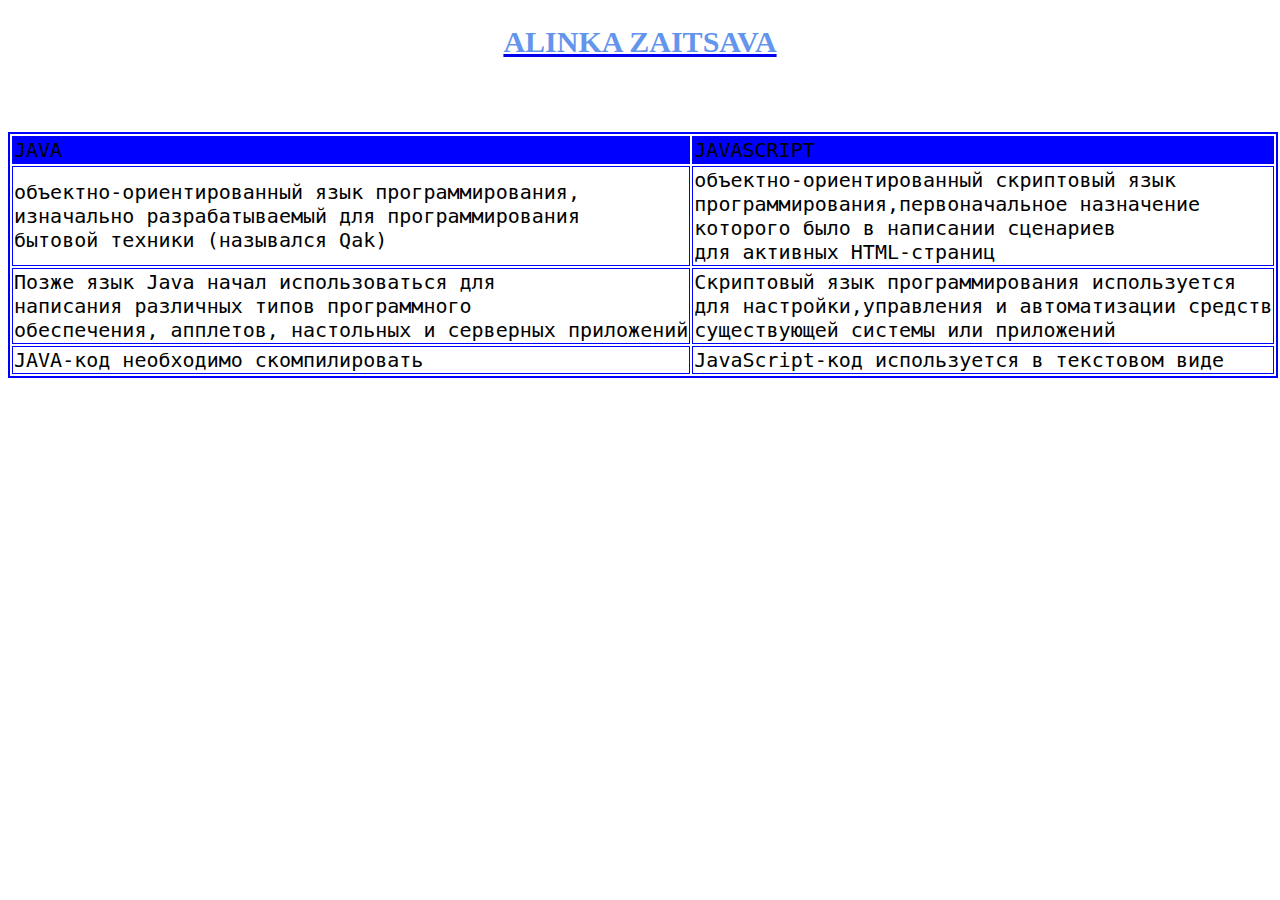
<file: index.html>
<!DOCTYPE html>

<html>
    <head>
        <meta charset="UTF-8"/>
        <title>Мои подружки</title>
<style>
body {
        font-size: 15pt;
    }
    h2{
        text-align: center;
        color: cornflowerblue;
    }
</style>
    </head>
    <body>
        <a href="index2.html"><h2>ALINKA ZAITSAVA</h2></a>

<pre>      
  <table  bordercolor="blue" border="2" width="60%" align="center"> 
         <tr bgcolor="blue">
           <td>JAVA</td>
           <td>JAVASCRIPT</td>
          
         </tr>
         <tr>

           <td>объектно-ориентированный язык программирования,<br>изначально разрабатываемый для программирования<br>бытовой техники (назывался Qak)</td>
           <td>объектно-ориентированный скриптовый язык<br>программирования,первоначальное назначение<br>которого было в написании сценариев<br>для активных HTML-страниц</td>
           
         </tr>
         <tr>
           
           <td>Позже язык Java начал использоваться для<br>написания различных типов программного<br>обеспечения, апплетов, настольных и серверных приложений</td>
           <td>Скриптовый язык программирования используется<br>для настройки,управления и автоматизации средств<br>существующей системы или приложений</td>
         </tr>
         <tr>
           <td>JAVA-код необходимо скомпилировать</td>
           <td>JavaScript-код используется в текстовом виде</td>
         </tr>
        </table>
</pre>  
    </body>
</html>
</file>
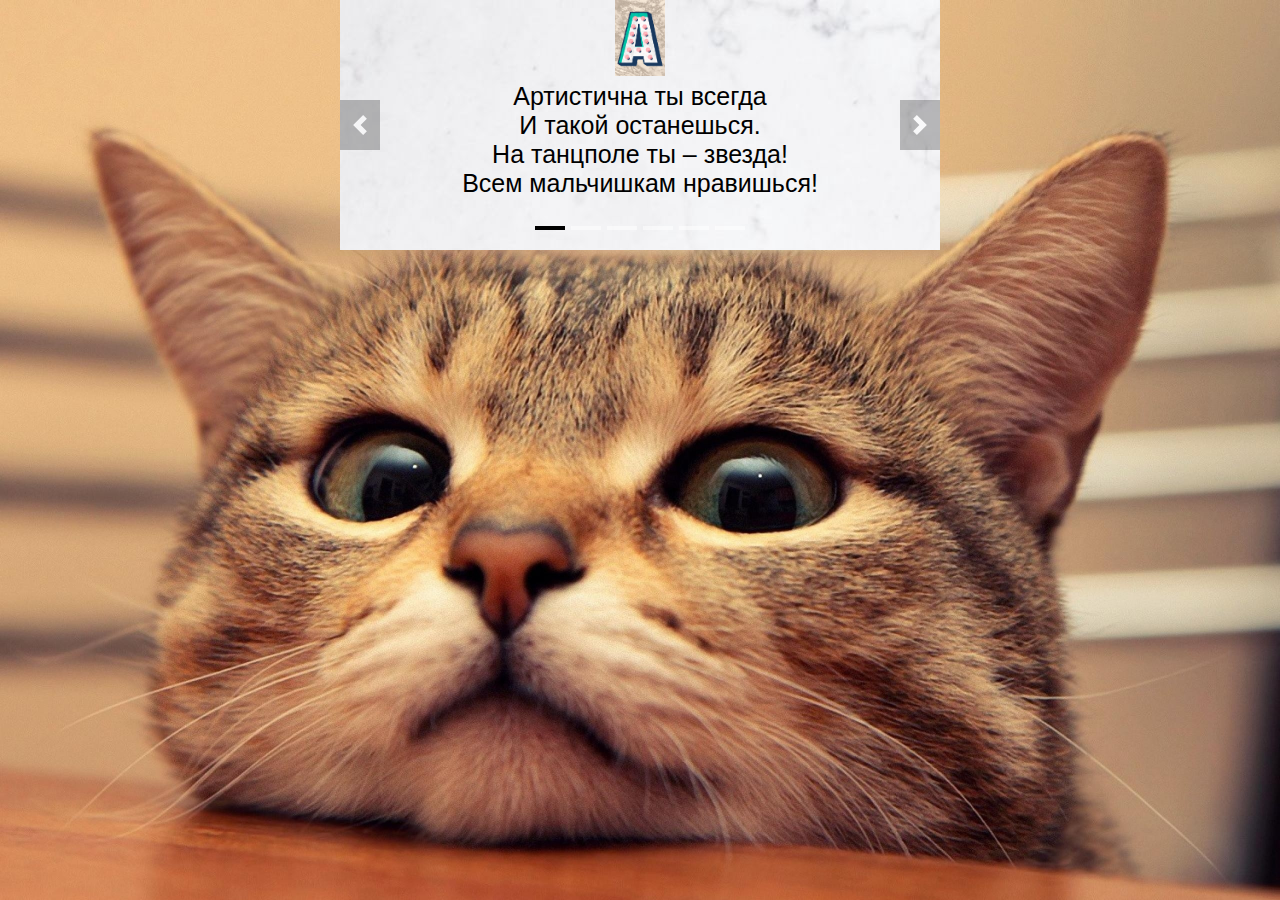
<file: index2.html>
<!DOCTYPE html>
<html lang="ru">

<head>
  <meta charset="utf-8">
  <meta name="viewport" content="width=device-width, initial-scale=1, shrink-to-fit=no">
  <title>АЛИНКА</title>
  <link rel="stylesheet" href="css/style.css">
</head>

<body>

  <div class="slider">
    <div class="slider__wrapper">
      <div class="slider__items">
        <div class="slider__item">
          <div class="okno"><img src="css/a.gif" width="50px"><br>
              Артистична ты всегда<br>
И такой останешься.<br>
На танцполе ты – звезда!<br>
Всем мальчишкам нравишься!<br>

</div>
        </div>
        <div class="slider__item">
          <div class="okno"><img src="css/l.gif" width="50px"><br>

              
              Лучик солнца для меня,<br>
Ласковая ты моя.<br>
Лишь тебя одну люблю,<br>
Песню о тебе спою!<br>

</div>
        </div>
        <div class="slider__item">
          <div class="okno"><img src="css/i.gif" width="50px"><br>

Интеллигентна и игрива,<br>
Настоящий изумруд.<br>
Так изыскано строптива,<br>
Полна идей ты и причуд!<br>

            </div>
        </div>
        <div class="slider__item">
           <div class="okno"><img src="css/n.gif" width="50px"><br>Непредсказуемой бываешь,<br>
Меня ты часто удивляешь,<br>
Везде спешишь успеть побыть…<br>
Ну как такую не любить!<br>
</div>
        </div>
           <div class="slider__item">
           <div class="okno"><img src="css/a.gif" width="50px"><br>


А еще тебе скажу,<br>
Больше всех тебя ценю,<br>
И ценю не за красу,<br>
А за мудрость, доброту!<br>


</div>
        </div>
          <div class="slider__item">
           <div class="okno"><a href="index3.html">Хотите увидеть красивые фоточки Алинки Зайцевой?)) Кликните здесь!</a><br>
               <img src="css/a.gif" width="50px">
               <img src="css/l.gif" width="50px">
               <img src="css/i.gif" width="50px">
               <img src="css/n.gif" width="50px">
               <img src="css/a.gif" width="50px">


</div>
        </div>
      </div>
    </div>
    <a class="slider__control slider__control_prev" href="#" role="button"></a>
    <a class="slider__control slider__control_next slider__control_show" href="#" role="button"></a>
  </div>

  <script src="script.js"></script>
  <script>
    slideShow('.slider', {
      isAutoplay: true
    });
  </script>
</body>

</html>
</file>
<file: css/style.css>
/*!
  * Slider (https://github.com/itchief/how-to/tree/master/slider)
  * Copyright 2020 Alexander Maltsev
  * Licensed under MIT (https://github.com/itchief/how-to/blob/master/LICENSE)
  */

/* стили для элемента body */
body {
  margin: 0;
  font-family: -apple-system, BlinkMacSystemFont, "Segoe UI", Roboto, "Helvetica Neue", Arial, sans-serif,
    "Apple Color Emoji", "Segoe UI Emoji", "Segoe UI Symbol";
  color: #fff;
 
    background-image: url(fon1.jpg);
    background-size: 100%;
}

/* стили основного контейнера слайдера */
.slider {
  position: relative;
  overflow: hidden;
  max-width: 600px;
  margin-left: auto;
  margin-right: auto;
}

/* стили для обёртки, в которой заключены слайды */
.slider__wrapper {
  position: relative;
  overflow: hidden;
}

/* стили для контейнера слайдов */
.slider__items {
  display: flex;
  transition: transform 0.6s ease;
}

/* стили для слайдов */
.slider__item {
  flex: 0 0 100%;
  max-width: 100%;
}

/* стили для кнопок "вперед" и "назад" */
.slider__control {
  position: absolute;
  top: 50%;
  display: flex;
  align-items: center;
  justify-content: center;
  width: 40px;
  color: #fff;
  text-align: center;
  opacity: 0.5;
  height: 50px;
  transform: translateY(-50%);
  background: rgba(0, 0, 0, 0.5);
}

.slider__control:hover,
.slider__control:focus {
  color: #fff;
  text-decoration: none;
  outline: 0;
  opacity: 0.9;
}

.slider__control_prev {
  left: 0;
}

.slider__control_next {
  right: 0;
}

.slider__control::before {
  content: "";
  display: inline-block;
  width: 20px;
  height: 20px;
  background: transparent no-repeat center center;
  background-size: 100% 100%;
}

.slider__control_prev::before {
  background-image: url("data:image/svg+xml;charset=utf8,%3Csvg xmlns='http://www.w3.org/2000/svg' fill='%23fff' viewBox='0 0 8 8'%3E%3Cpath d='M5.25 0l-4 4 4 4 1.5-1.5-2.5-2.5 2.5-2.5-1.5-1.5z'/%3E%3C/svg%3E");
}

.slider__control_next::before {
  background-image: url("data:image/svg+xml;charset=utf8,%3Csvg xmlns='http://www.w3.org/2000/svg' fill='%23fff' viewBox='0 0 8 8'%3E%3Cpath d='M2.75 0l-1.5 1.5 2.5 2.5-2.5 2.5 1.5 1.5 4-4-4-4z'/%3E%3C/svg%3E");
}

/* стили для индикаторов */
.slider__indicators {
  position: absolute;
  right: 0;
  bottom: 10px;
  left: 0;
  z-index: 15;
  display: flex;
  justify-content: center;
  padding-left: 0;
  margin: 0 15%;
  list-style: none;
}

.slider__indicators li {
  box-sizing: content-box;
  flex: 0 1 auto;
  width: 30px;
  height: 4px;
  margin-right: 3px;
  margin-left: 3px;
  text-indent: -999px;
  cursor: pointer;
  background-color: rgba(255, 255, 255, 0.5);
  background-clip: padding-box;
  border-top: 10px solid transparent;
  border-bottom: 10px solid transparent;
}

.slider__indicators li.active {
  background-color: #000;
}

.okno{
    height: 250px; 
    background-image: url(fon.jpg);
    color: black;
    font-size: 25px;
    text-align: center;
}
</file>
